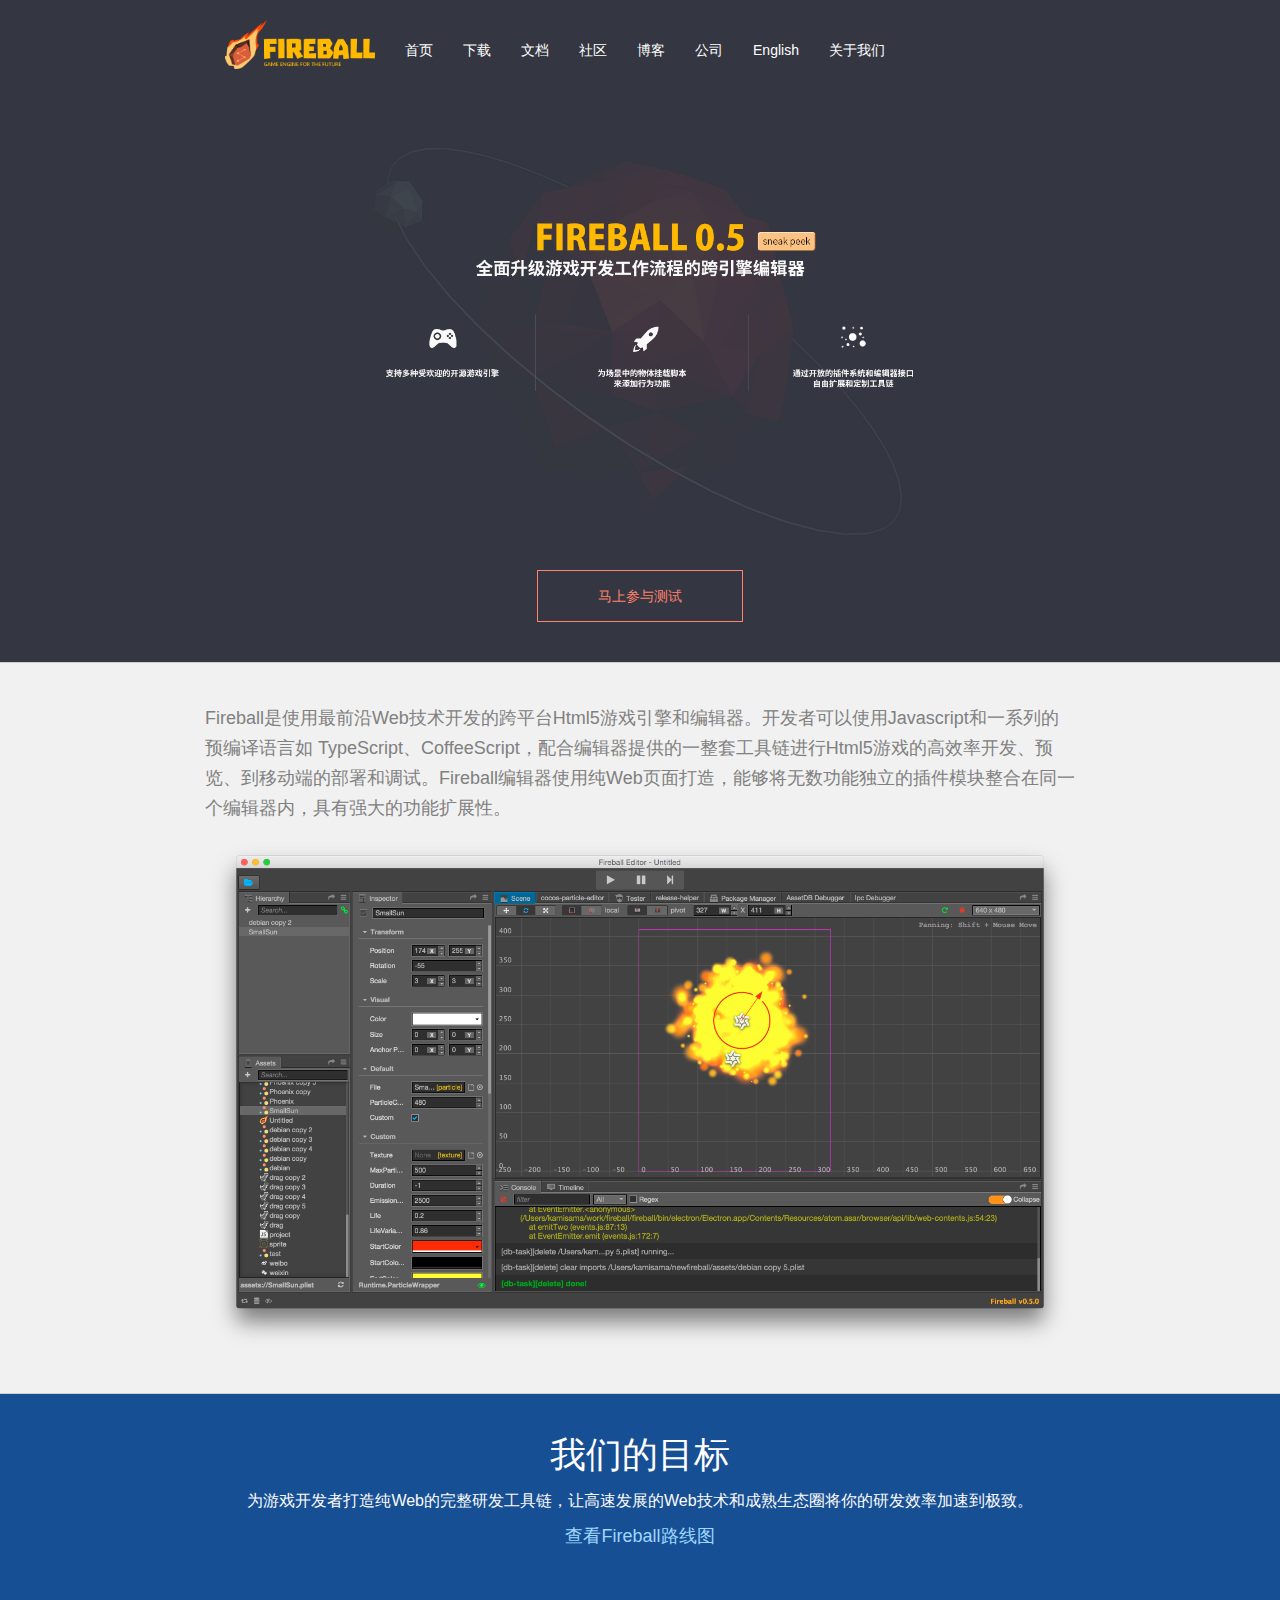
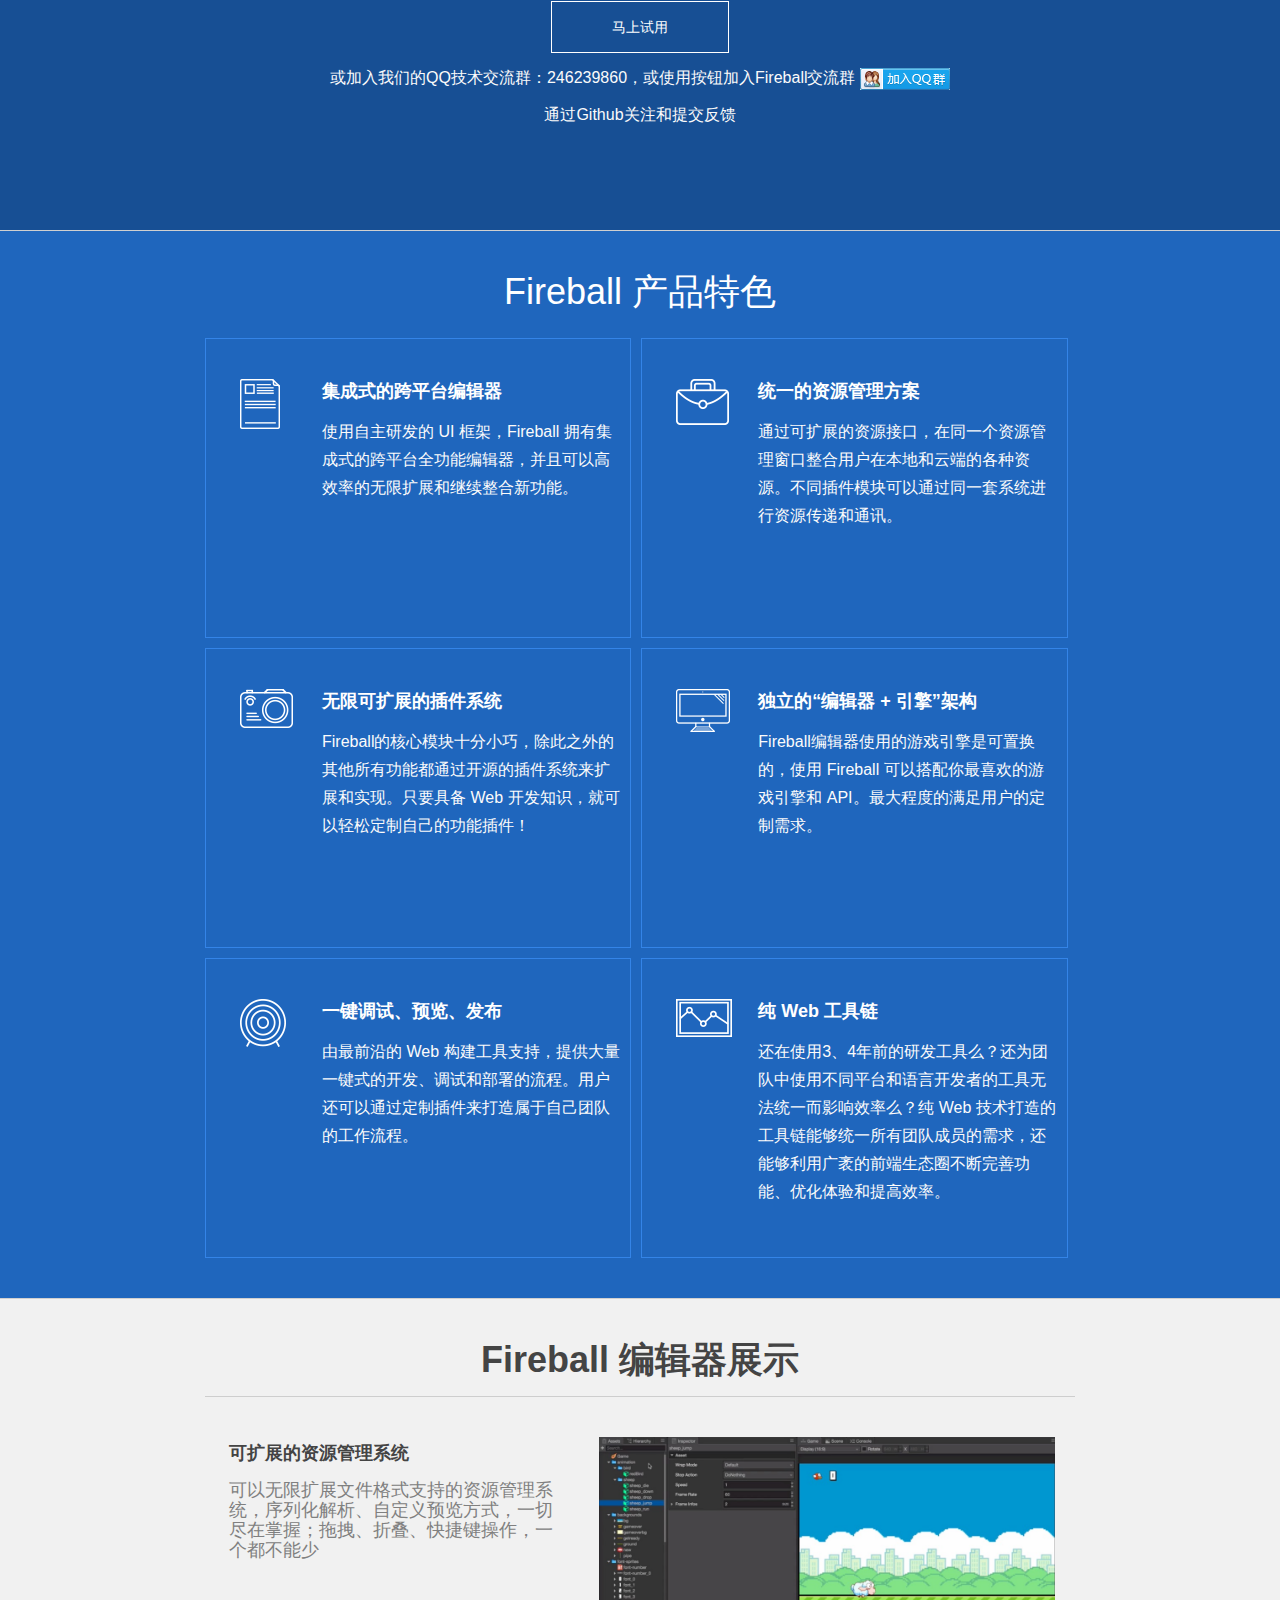
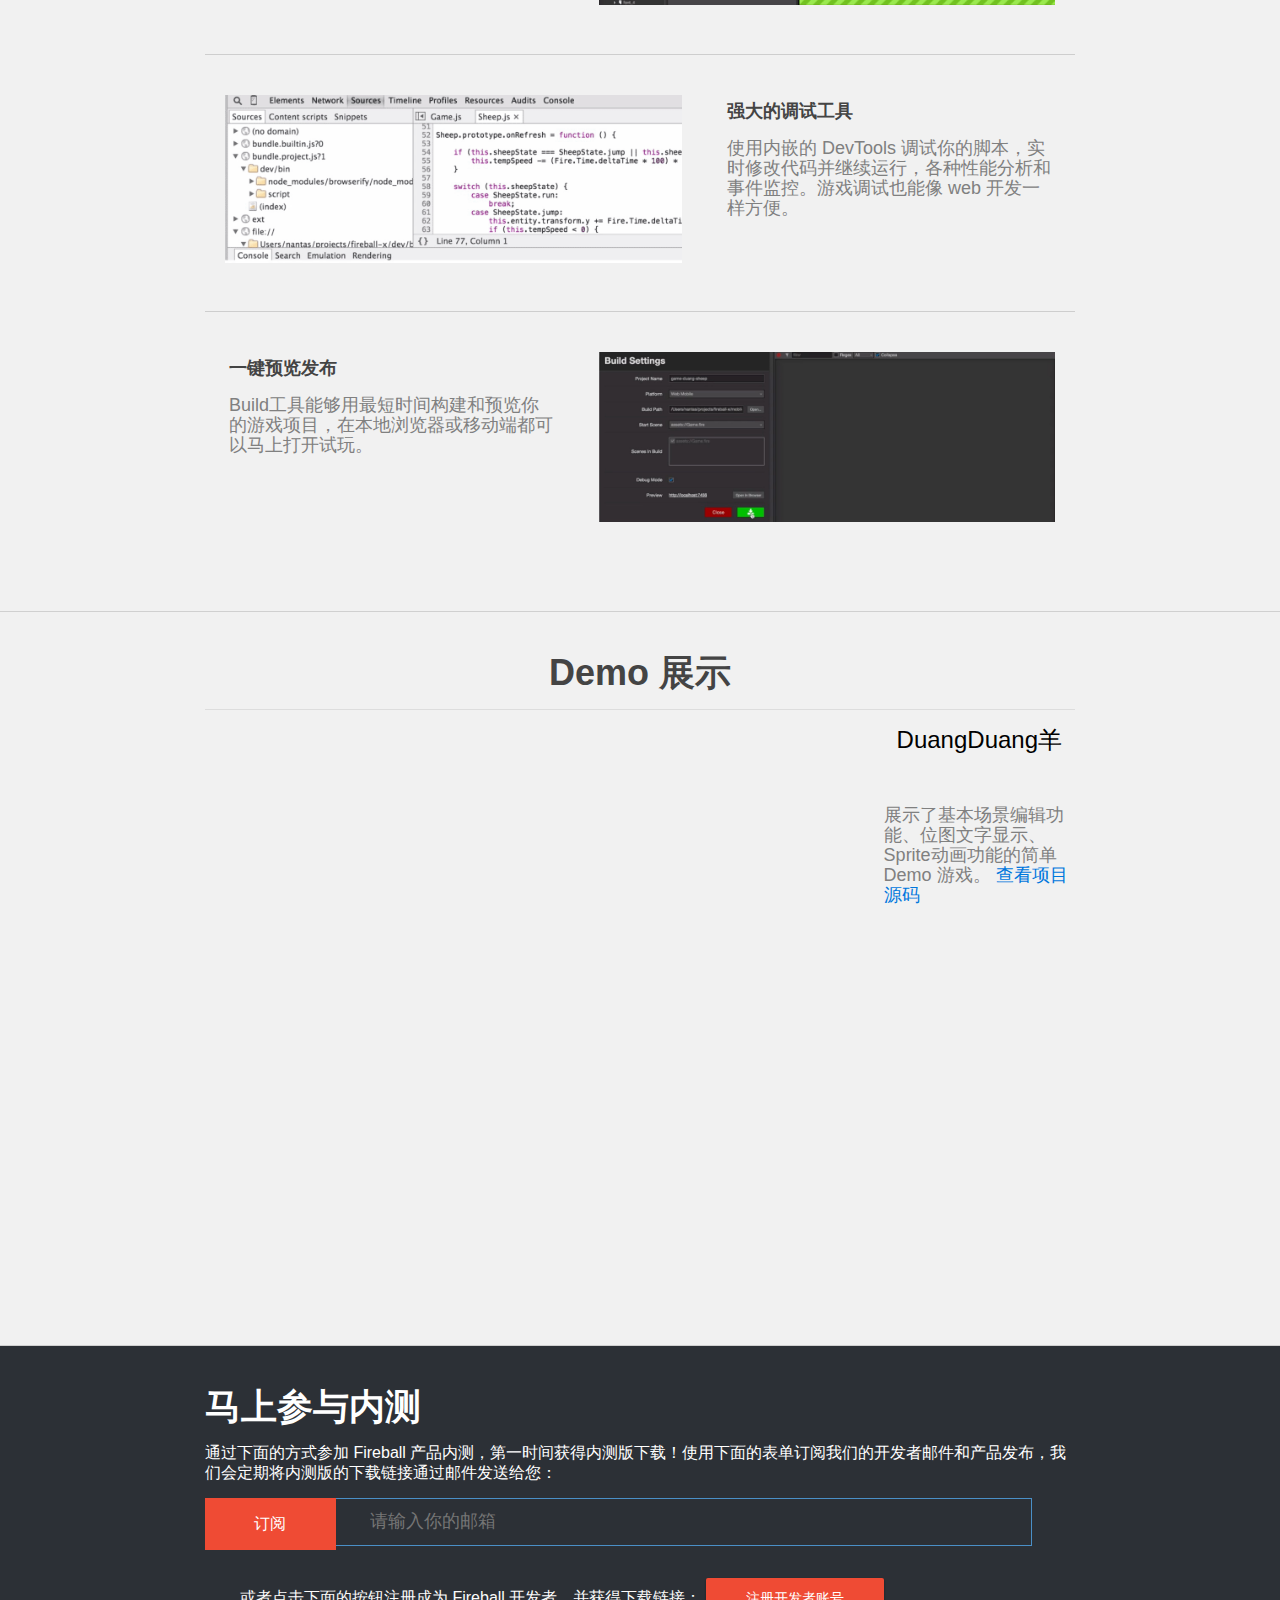
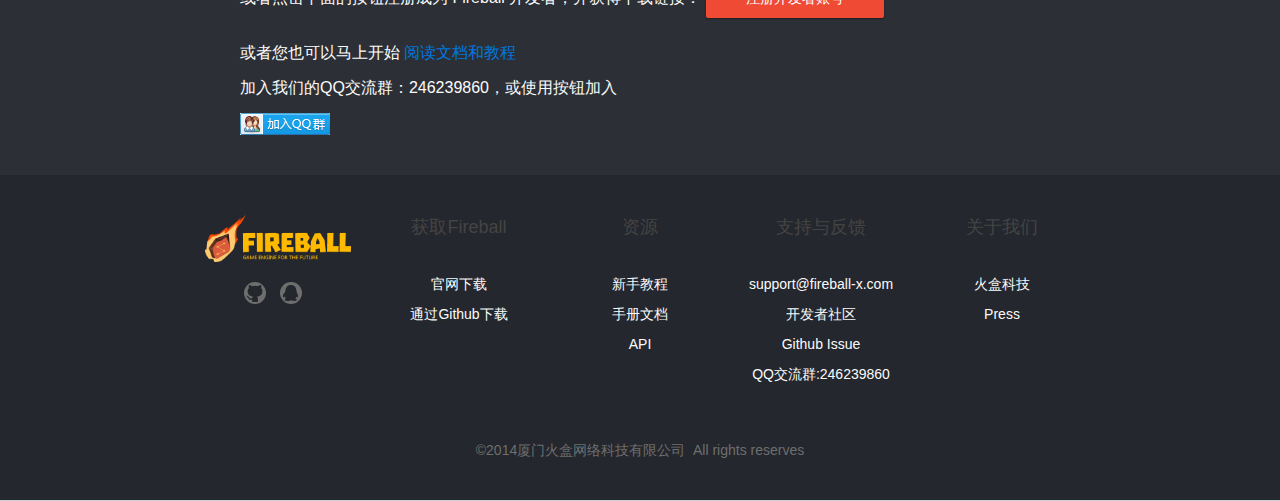
<file: index.html>
<!DOCTYPE html>
<html lang="en-gb" dir="ltr">

    <head>
        <meta charset="utf-8">
        <meta name="viewport" content="width=device-width, initial-scale=1">
        <title>Fireball</title>
        <link rel="shortcut icon" type="image/x-icon" href="images/fireball引擎（32-32）.png">
        <link rel="apple-touch-icon" href="images/fireball引擎（256-256）.png">
        <link rel="stylesheet" href="css/uikit.min.css">
        <link rel="stylesheet" href="css/fireball.css">
        <link rel="stylesheet" href="vendor/highlight/highlight.css">
        <script src="vendor/jquery.js"></script>
        <script src="js/uikit.min.js"></script>
        <script src="vendor/highlight/highlight.js"></script>
    </head>
    <body class="tm-background">
        <nav class="tm-navbar uk-navbar uk-navbar-attached fire-navbar">
            <div class="uk-container uk-container-center">
                <div class="fire-nav-container">
                    <a class="uk-navbar-brand uk-hidden-small" href="#">
                        <img class="uk-margin uk-margin-remove" src="images/Fireball logo.png" width="150" title="Fireball" alt="Fireball">
                    </a>

                    <ul class="uk-navbar-nav uk-hidden-small fire-nav-ul" id="navbar">
                        <li><a href="#">首页</a></li>
                        <li><a href="#">下载</a></li>
                        <li><a href="#">文档</a></li>
                        <li><a href="#">社区</a></li>
                        <li><a href="#">博客</a></li>
                        <li><a href="#">公司</a></li>
                        <li><a href="#">English</a></li>
                        <li><a href="#">关于我们</a></li>
                    </ul>
                </div>

                <a href="" class="uk-navbar-toggle uk-visible-small fire-navbar-toggle" data-uk-offcanvas="{target:'#tm-offcanvas'}"></a>

                <div class="uk-navbar-brand uk-navbar-center uk-visible-small fire-navbar-brand"><img src="images/Fireball logo.png" width="90" height="30" title="Fireball" alt="Fireball"></div>

            </div>
        </nav>

        <div class="fire-section fire-banner">
            <div class="fire-slider-border">
                <img src="images/sneakpeek_banner.gif" class="slider" data-uk-scrollspy="{cls:'slider-animate'}">
                <div class="uk-container uk-container-center" style="text-align:center;">
                    <a class="fire-download-button trynow" href="#">马上参与测试</a>
                </div>
            </div>
        </div>

        <div class="fire-section" id="preview">
            <div class="uk-container uk-container-center">
                <p class="fire-line-height-30 gray">
                    Fireball是使用最前沿Web技术开发的跨平台Html5游戏引擎和编辑器。开发者可以使用Javascript和一系列的预编译语言如 TypeScript、CoffeeScript，配合编辑器提供的一整套工具链进行Html5游戏的高效率开发、预览、到移动端的部署和调试。Fireball编辑器使用纯Web页面打造，能够将无数功能独立的插件模块整合在同一个编辑器内，具有强大的功能扩展性。
                </p>
                <img src="images/Fireball-UI.png" class="pre" data-uk-scrollspy="{cls:'scroll'}"/>
            </div>
        </div>

        <div class="fire-section our-target">
            <div class="uk-container uk-container-center">
                <h1 class="white">我们的目标</h1>
                <p>为游戏开发者打造纯Web的完整研发工具链，让高速发展的Web技术和成熟生态圈将你的研发效率加速到极致。</p>
                <a href="#">查看Fireball路线图</a>
                <p>
                    <a class="fire-download-button trynow" href="#">马上试用</a>
                </p>
                <p>
                    或加入我们的QQ技术交流群：246239860，或使用按钮加入Fireball交流群
                    <a target="_blank" href="http://shang.qq.com/wpa/qunwpa?idkey=9e6d5a8a9c23807afa0e9dcae2596574a8dd410e6aa105a7892d9cfb0559131c"><img border="0" src="images/group.png" async alt="Fireball交流群" title="Fireball交流群"></a>
                </p>
                <p>
                    通过Github关注和提交反馈
                </p>
                <p><iframe async src="https://ghbtns.com/github-btn.html?user=fireball-x&amp;repo=fireball&amp;type=star&amp;count=true&amp;size=large" frameborder="0" scrolling="0" width="160px" height="30px"></iframe></p>
            </div>
        </div>

        <div class="fire-section features">
            <h1 class="white">Fireball 产品特色</h1>
            <div class="uk-container uk-container-center feature-block">
                <div class="feature-box">
                    <img src="images/editor.png">
                    <div class="text">
                        <h3 class="white"><b>集成式的跨平台编辑器</b></h3>
                        <div>使用自主研发的 UI 框架，Fireball 拥有集成式的跨平台全功能编辑器，并且可以高效率的无限扩展和继续整合新功能。</div>
                    </div>
                </div>
                <span class="margin"></span>
                <div class="feature-box">
                    <img src="images/file.png">
                    <div class="text">
                        <h3 class="white"><b>统一的资源管理方案</b></h3>
                        <div>通过可扩展的资源接口，在同一个资源管理窗口整合用户在本地和云端的各种资源。不同插件模块可以通过同一套系统进行资源传递和通讯。</div>
                    </div>
                </div>
                <div class="feature-box">
                    <img src="images/system-icon.png">
                    <div class="text">
                        <h3 class="white"><b>无限可扩展的插件系统</b></h3>
                        <div>Fireball的核心模块十分小巧，除此之外的其他所有功能都通过开源的插件系统来扩展和实现。只要具备 Web 开发知识，就可以轻松定制自己的功能插件！</div>
                    </div>
                </div>
                <span class="margin"></span>
                <div class="feature-box">
                    <img src="images/mac-icon.png">
                    <div class="text">
                        <h3 class="white"><b>独立的“编辑器 + 引擎”架构</b></h3>
                        <div>Fireball编辑器使用的游戏引擎是可置换的，使用 Fireball 可以搭配你最喜欢的游戏引擎和 API。最大程度的满足用户的定制需求。</div>
                    </div>
                </div>
                <div class="feature-box">
                    <img src="images/target-icon.png">
                    <div class="text">
                        <h3 class="white"><b>一键调试、预览、发布</b></h3>
                        <div>由最前沿的 Web 构建工具支持，提供大量一键式的开发、调试和部署的流程。用户还可以通过定制插件来打造属于自己团队的工作流程。</div>
                    </div>
                </div>
                <span class="margin"></span>
                <div class="feature-box">
                    <img src="images/web.png">
                    <div class="text">
                        <h3 class="white"><b>纯 Web 工具链</b></h3>
                        <div>还在使用3、4年前的研发工具么？还为团队中使用不同平台和语言开发者的工具无法统一而影响效率么？纯 Web 技术打造的工具链能够统一所有团队成员的需求，还能够利用广袤的前端生态圈不断完善功能、优化体验和提高效率。</div>
                    </div>
                </div>
            </div>
        </div>

        <div class="fire-section text-center">
            <div class="uk-container uk-container-center">
                <h1><b>Fireball 编辑器展示</b></h1>
                <div class="preview">
                    <div class="p-text left">
                        <h3><b>可扩展的资源管理系统</b></h3>
                        <div class="gray">可以无限扩展文件格式支持的资源管理系统，序列化解析、自定义预览方式，一切尽在掌握；拖拽、折叠、快捷键操作，一个都不能少</div>
                    </div>
                    <div class="p-video right">
                        <video width="100%" class="blue-border" poster="images/fb-assetmanager.jpg" autoplay="" loop="true">
                        <source src="/video/fb-assetmanager.mp4" type="video/mp4" media="(min-device-pixel-ratio:1.5), (-webkit-min-device-pixel-ratio:1.5), (min--moz-device-pixel-ratio:1.5), (-o-min-device-pixel-ratio:1.5)">
                        <source src="/video/fb-assetmanager.mp4" type="video/mp4">
                        Your browser does not support the video tag.
                    </video>
                    </div>
                </div>

                <div class="preview">
                    <div class="p-text right">
                        <h3><b>强大的调试工具</b></h3>
                        <div class="gray">使用内嵌的 DevTools 调试你的脚本，实时修改代码并继续运行，各种性能分析和事件监控。游戏调试也能像 web 开发一样方便。</div>
                    </div>
                    <div class="p-video left">
                        <video width="100%" class="blue-border" poster="images/fb-devtools-debug.png" autoplay="" loop="true">
                        <source src="video/fb-devtool-debug.mp4" type="video/mp4" media="(min-device-pixel-ratio:1.5), (-webkit-min-device-pixel-ratio:1.5), (min--moz-device-pixel-ratio:1.5), (-o-min-device-pixel-ratio:1.5)">
                        <source src="video/fb-devtool-debug.mp4" type="video/mp4">
                        Your browser does not support the video tag.
                    </video>
                    </div>
                </div>

                <div class="preview">
                    <div class="p-text left">
                        <h3><b>一键预览发布</b></h3>
                        <div class="gray">Build工具能够用最短时间构建和预览你的游戏项目，在本地浏览器或移动端都可以马上打开试玩。</div>
                    </div>
                    <div class="p-video right">
                        <video width="100%" class="blue-border" poster="images/fb-preview-build.jpg" autoplay="" loop="true">
                        <source src="video/fb-preview-build.mp4" type="video/mp4" media="(min-device-pixel-ratio:1.5), (-webkit-min-device-pixel-ratio:1.5), (min--moz-device-pixel-ratio:1.5), (-o-min-device-pixel-ratio:1.5)">
                        <source src="video/fb-preview-build.mp4" type="video/mp4">
                        Your browser does not support the video tag.
                    </video>
                    </div>
                </div>
            </div>
        </div>

        <div class="fire-section">
            <div class="uk-container uk-container-center">
                <h1 class="text-center"><b>Demo 展示</b></h1>
                <hr/>
                <div class="game left">
                    <iframe width="100%" height="576" scrolling="no" src="http://dev.fireball-sheep.avosapps.com"></iframe>
                </div>
                <div class="discrip right">
                    <h2 class="black text-center">DuangDuang羊</h2>
                    <br/>
                    <p class="gray">
                        展示了基本场景编辑功能、位图文字显示、Sprite动画功能的简单 Demo 游戏。
                        <a href="https://github.com/fireball-x/game-duang-sheep" target="_blank">查看项目源码</a>
                    </p>
                </div>
            </div>
        </div>

        <div class="fire-section subscibe-border">
            <div class="uk-container uk-container-center">
                <h1 class="white">
                <b>马上参与内测</b>
                </h1>
                <p class="white">通过下面的方式参加 Fireball 产品内测，第一时间获得内测版下载！使用下面的表单订阅我们的开发者邮件和产品发布，我们会定期将内测版的下载链接通过邮件发送给您：</p>
                <div style="height: 80px;">
                    <form>
                        <input class="subscibe left" value="订阅" type="submit"></input>
                        <input class="email-input left" type="email" placeholder="请输入你的邮箱"></input>
                    </form>
                </div>

                <div class="uk-container uk-container-center">
                    <div class="regbox">
                        <div class="inline">或者点击下面的按钮注册成为 Fireball 开发者，并获得下载链接：</div>
                        <a class="fire-button inline trynow" href="#">注册开发者账号</a>
                    </div>
                    <p class="block">或者您也可以马上开始 <a class="link tutorial" href="http://docs.fireball-x.com/zh">阅读文档和教程</a> </p>
                    <p>加入我们的QQ交流群：246239860，或使用按钮加入</p>
                    <a target="_blank" href="http://shang.qq.com/wpa/qunwpa?idkey=9e6d5a8a9c23807afa0e9dcae2596574a8dd410e6aa105a7892d9cfb0559131c"><img border="0" src="images/group.png" async alt="Fireball交流群" title="Fireball交流群"></a>
                </div>
            </div>
        </div>

        <div class="fire-section footer">
            <div class="uk-container uk-container-center text-center">
                <div class="uk-grid">
                    <div class="uk-width-medium-1-5">
                        <img class="site-logo" src="images/Fireball logo.png" width="167" alt="Fireball Logo">
                        <a class="social-button" href="https://github.com/fireball-x/fireball"><img src="images/git.png" alt="github"></a>
                        <a class="social-button" href="http://shang.qq.com/wpa/qunwpa?idkey=9e6d5a8a9c23807afa0e9dcae2596574a8dd410e6aa105a7892d9cfb0559131c"><img src="images/QQ.png" alt="QQ"></a>
                    </div>
                    <div class="uk-width-medium-1-5">
                        <h3 class="uk-panel-title">获取Fireball</h3>
                        <ul class="uk-list uk-list-space">
                            <li>官网下载</li>
                            <li>通过Github下载</li>
                        </ul>
                    </div>
                    <div class="uk-width-medium-1-5">
                        <h3 class="uk-panel-title">资源</h3>
                        <ul class="uk-list uk-list-space">
                            <li>新手教程</li>
                            <li>手册文档</li>
                            <li>API</li>
                        </ul>
                    </div>
                    <div class="uk-width-medium-1-5">
                        <h3 class="uk-panel-title">支持与反馈</h3>
                        <ul class="uk-list uk-list-space">
                            <li>support@fireball-x.com</li>
                            <li>开发者社区</li>
                            <li>Github Issue</li>
                            <li>QQ交流群:246239860</li>
                        </ul>
                    </div>
                    <div class="uk-width-medium-1-5">
                        <h3 class="uk-panel-title">关于我们</h3>
                        <ul class="uk-list uk-list-space">
                            <li>火盒科技</li>
                            <li>Press</li>
                        </ul>
                    </div>
                    <p class="copyright-introduction">
                        ©2014厦门火盒网络科技有限公司&nbsp;&nbsp;All&nbsp;rights reserves
                    </p>
                </div>
            </div>
        </div>

        <div id="tm-offcanvas" class="uk-offcanvas">

            <div class="uk-offcanvas-bar">

                <ul class="uk-nav uk-nav-offcanvas uk-nav-parent-icon" data-uk-nav="{ multiple: true }">
                    <li class="uk-nav-header">Fireball-x Game Engine</li>
                    <li><a href="#">首页</a></li>
                    <li><a href="#">下载</a></li>
                    <li><a href="#">文档</a></li>
                    <li><a href="#">社区</a></li>
                    <li><a href="#">博客</a></li>
                    <li><a href="#">公司</a></li>
                    <li><a href="#">English</a></li>
                    <li><a href="#">关于我们</a></li>
                    <li class="uk-nav-header">登录/注册</li>
                    <li><a href="#">登录</a></li>
                    <li><a href="#">注册</a></li>
                </ul>

            </div>
    </body>
</html>
</file>
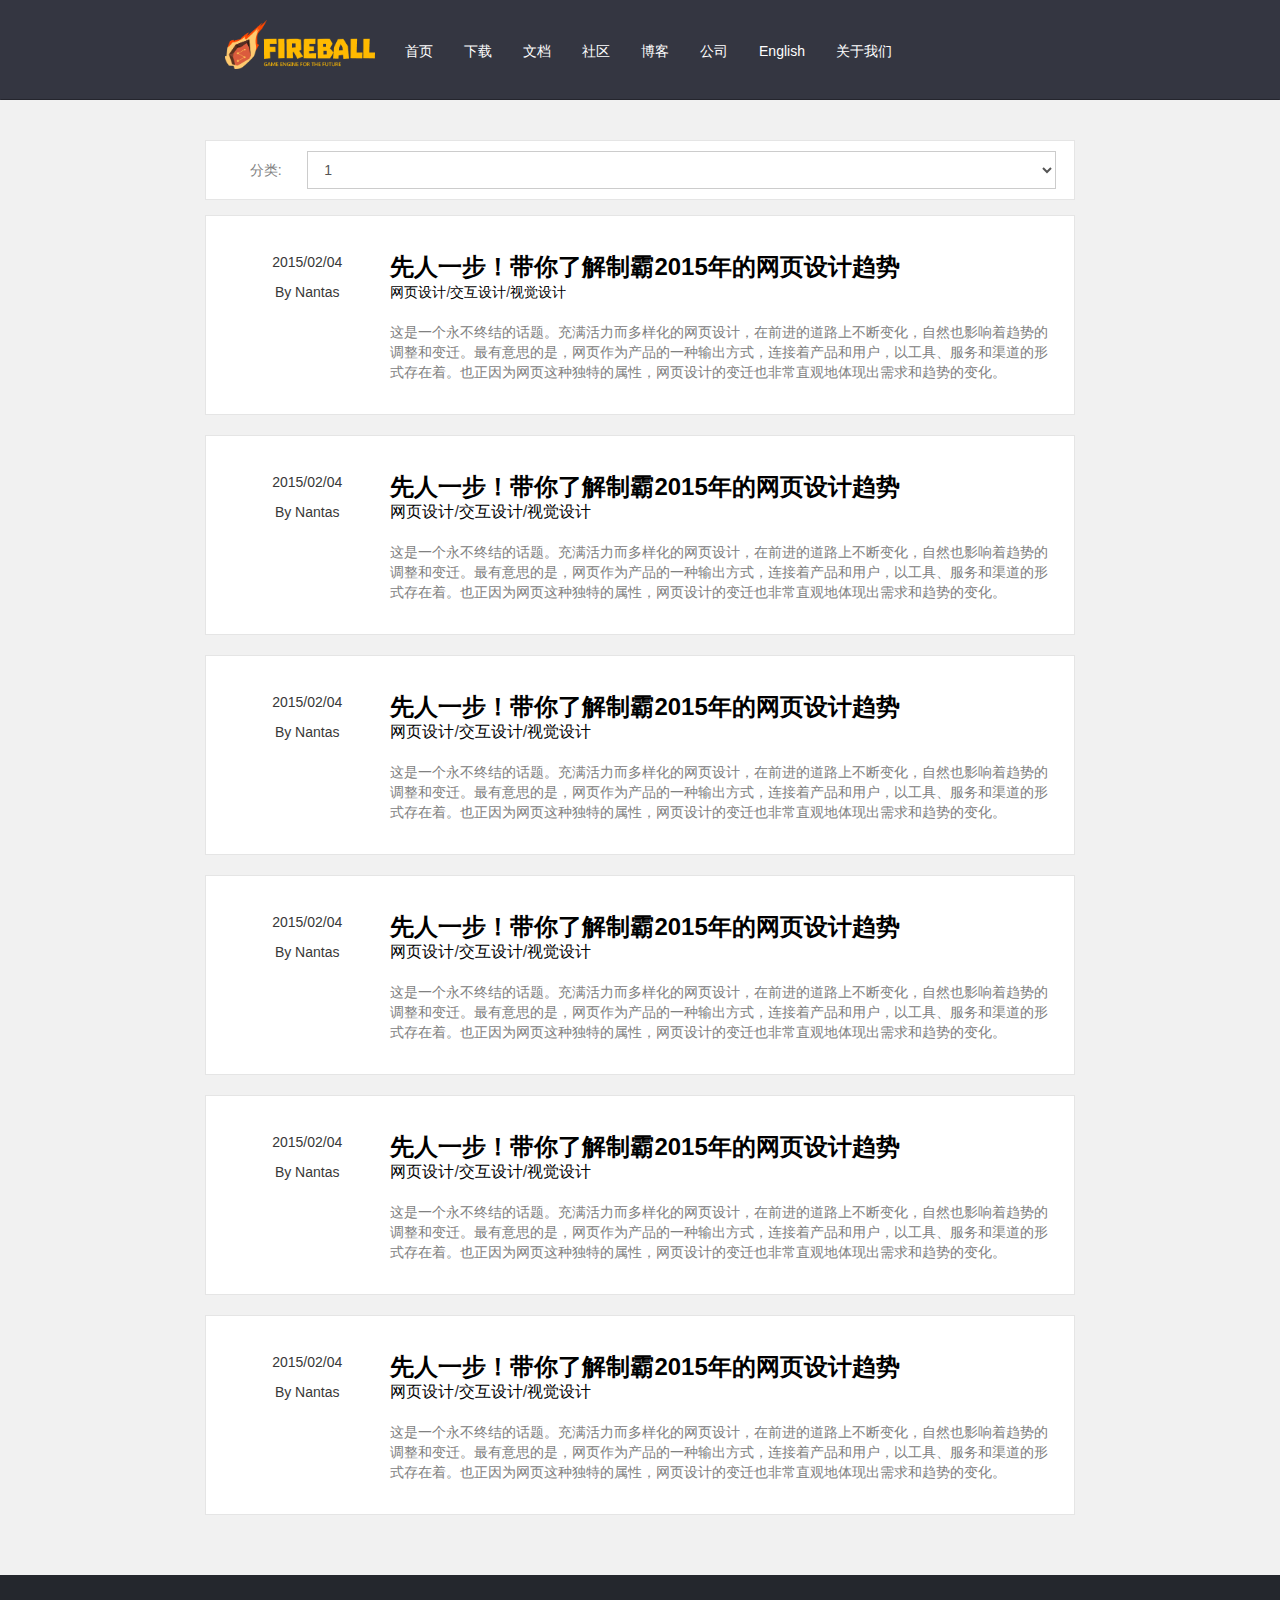
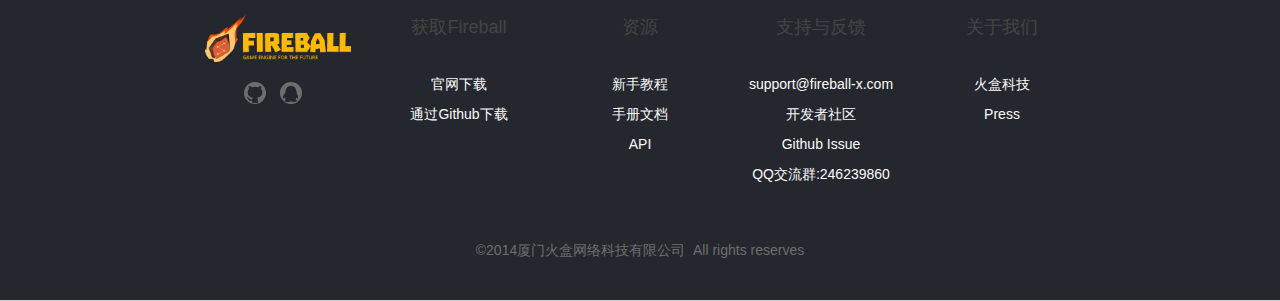
<file: blog.html>
<!DOCTYPE html>
<html lang="en-gb" dir="ltr">

    <head>
        <meta charset="utf-8">
        <meta name="viewport" content="width=device-width, initial-scale=1">
        <title>Blog</title>
        <link rel="shortcut icon" type="image/x-icon" href="images/fireball引擎（32-32）.png">
        <link rel="apple-touch-icon" href="images/fireball引擎（256-256）.png">
        <link rel="stylesheet" href="css/uikit.min.css">
        <link rel="stylesheet" href="css/uikit.gradient.css">
        <link rel="stylesheet" href="css/fireball.css">
        <link rel="stylesheet" href="vendor/highlight/highlight.css">
        <script src="vendor/jquery.js"></script>
        <script src="js/uikit.min.js"></script>
        <script src="js/components/form-select.js"></script>
        <script src="vendor/highlight/highlight.js"></script>
    </head>
    <body class="tm-background">
        <nav class="tm-navbar uk-navbar uk-navbar-attached fire-navbar">
            <div class="uk-container uk-container-center">
                <div class="fire-nav-container">
                    <a class="uk-navbar-brand uk-hidden-small" href="#">
                        <img class="uk-margin uk-margin-remove" src="images/Fireball logo.png" width="150" title="Fireball" alt="Fireball">
                    </a>

                    <ul class="uk-navbar-nav uk-hidden-small fire-nav-ul" id="navbar">
                        <li><a href="#">首页</a></li>
                        <li><a href="#">下载</a></li>
                        <li><a href="#">文档</a></li>
                        <li><a href="#">社区</a></li>
                        <li><a href="#">博客</a></li>
                        <li><a href="#">公司</a></li>
                        <li><a href="#">English</a></li>
                        <li><a href="#">关于我们</a></li>
                    </ul>
                </div>

                <a href="" class="uk-navbar-toggle uk-visible-small fire-navbar-toggle" data-uk-offcanvas="{target:'#tm-offcanvas'}"></a>

                <div class="uk-navbar-brand uk-navbar-center uk-visible-small fire-navbar-brand"><img src="images/Fireball logo.png" width="90" height="30" title="Fireball" alt="Fireball"></div>

            </div>
        </nav>

        <div class="fire-section top-40">
            <div class="uk-container uk-container-center">
                <div class="doc-box category-head">
                    <div class="category-select-form">
                        <span class="uk-width-medium-1-10 left text-center select-title">分类:</span>
                        <select class="fire-select uk-width-medium-9-10">
                            <option>1</option>
                            <option>2</option>
                            <option>3</option>
                            <option>4</option>
                            <option>5</option>
                        </select>
                    </div>
                </div>

                <div class="category doc-box">
                    <div class="uk-width-medium-2-10 left">
                        <div>
                            <div class="date">2015/02/04 </div>
                            <div class="date">By Nantas </div>
                        </div>
                    </div>
                    <div class="uk-width-medium-8-10 left">
                        <h2><a href="#"><b>先人一步！带你了解制霸2015年的网页设计趋势</b></a></h2>
                        <span class="font-14"><a href="#">网页设计</a>/<a href="#">交互设计</a>/<a href="#">视觉设计</a></span>
                        <div class="category-detail">
                            这是一个永不终结的话题。充满活力而多样化的网页设计，在前进的道路上不断变化，自然也影响着趋势的调整和变迁。最有意思的是，网页作为产品的一种输出方式，连接着产品和用户，以工具、服务和渠道的形式存在着。也正因为网页这种独特的属性，网页设计的变迁也非常直观地体现出需求和趋势的变化。
                        </div>
                    </div>
                </div>

                <div class="category doc-box">
                    <div class="uk-width-medium-2-10 left">
                        <div>
                            <div class="date">2015/02/04 </div>
                            <div class="date">By Nantas </div>
                        </div>
                    </div>
                    <div class="uk-width-medium-8-10 left">
                        <h2><a href="#"><b>先人一步！带你了解制霸2015年的网页设计趋势</b></a></h2>
                        <span class="catalog"><a href="#">网页设计</a>/<a href="#">交互设计</a>/<a href="#">视觉设计</a></span>
                        <div class="category-detail">
                            这是一个永不终结的话题。充满活力而多样化的网页设计，在前进的道路上不断变化，自然也影响着趋势的调整和变迁。最有意思的是，网页作为产品的一种输出方式，连接着产品和用户，以工具、服务和渠道的形式存在着。也正因为网页这种独特的属性，网页设计的变迁也非常直观地体现出需求和趋势的变化。
                        </div>
                    </div>
                </div>

                <div class="category doc-box">
                    <div class="uk-width-medium-2-10 left">
                        <div>
                            <div class="date">2015/02/04 </div>
                            <div class="date">By Nantas </div>
                        </div>
                    </div>
                    <div class="uk-width-medium-8-10 left">
                        <h2><a href="#"><b>先人一步！带你了解制霸2015年的网页设计趋势</b></a></h2>
                        <span class="catalog"><a href="#">网页设计</a>/<a href="#">交互设计</a>/<a href="#">视觉设计</a></span>
                        <div class="category-detail">
                            这是一个永不终结的话题。充满活力而多样化的网页设计，在前进的道路上不断变化，自然也影响着趋势的调整和变迁。最有意思的是，网页作为产品的一种输出方式，连接着产品和用户，以工具、服务和渠道的形式存在着。也正因为网页这种独特的属性，网页设计的变迁也非常直观地体现出需求和趋势的变化。
                        </div>
                    </div>
                </div>

                <div class="category doc-box">
                    <div class="uk-width-medium-2-10 left">
                        <div>
                            <div class="date">2015/02/04 </div>
                            <div class="date">By Nantas </div>
                        </div>
                    </div>
                    <div class="uk-width-medium-8-10 left">
                        <h2><a href="#"><b>先人一步！带你了解制霸2015年的网页设计趋势</b></a></h2>
                        <span class="catalog"><a href="#">网页设计</a>/<a href="#">交互设计</a>/<a href="#">视觉设计</a></span>
                        <div class="category-detail">
                            这是一个永不终结的话题。充满活力而多样化的网页设计，在前进的道路上不断变化，自然也影响着趋势的调整和变迁。最有意思的是，网页作为产品的一种输出方式，连接着产品和用户，以工具、服务和渠道的形式存在着。也正因为网页这种独特的属性，网页设计的变迁也非常直观地体现出需求和趋势的变化。
                        </div>
                    </div>
                </div>

                <div class="category doc-box">
                    <div class="uk-width-medium-2-10 left">
                        <div>
                            <div class="date">2015/02/04 </div>
                            <div class="date">By Nantas </div>
                        </div>
                    </div>
                    <div class="uk-width-medium-8-10 left">
                        <h2><a href="#"><b>先人一步！带你了解制霸2015年的网页设计趋势</b></a></h2>
                        <span class="catalog"><a href="#">网页设计</a>/<a href="#">交互设计</a>/<a href="#">视觉设计</a></span>
                        <div class="category-detail">
                            这是一个永不终结的话题。充满活力而多样化的网页设计，在前进的道路上不断变化，自然也影响着趋势的调整和变迁。最有意思的是，网页作为产品的一种输出方式，连接着产品和用户，以工具、服务和渠道的形式存在着。也正因为网页这种独特的属性，网页设计的变迁也非常直观地体现出需求和趋势的变化。
                        </div>
                    </div>
                </div>

                <div class="category doc-box">
                    <div class="uk-width-medium-2-10 left">
                        <div>
                            <div class="date">2015/02/04 </div>
                            <div class="date">By Nantas </div>
                        </div>
                    </div>
                    <div class="uk-width-medium-8-10 left">
                        <h2><a href="#"><b>先人一步！带你了解制霸2015年的网页设计趋势</b></a></h2>
                        <span class="catalog"><a href="#">网页设计</a>/<a href="#">交互设计</a>/<a href="#">视觉设计</a></span>
                        <div class="category-detail">
                            这是一个永不终结的话题。充满活力而多样化的网页设计，在前进的道路上不断变化，自然也影响着趋势的调整和变迁。最有意思的是，网页作为产品的一种输出方式，连接着产品和用户，以工具、服务和渠道的形式存在着。也正因为网页这种独特的属性，网页设计的变迁也非常直观地体现出需求和趋势的变化。
                        </div>
                    </div>
                </div>
            </div>
        </div>

        <div class="fire-section footer">
            <div class="uk-container uk-container-center text-center">
                <div class="uk-grid">
                    <div class="uk-width-medium-1-5">
                        <img class="site-logo" src="images/Fireball logo.png" width="167" alt="Fireball Logo">
                        <a class="social-button" href="https://github.com/fireball-x/fireball"><img src="images/git.png" alt="github"></a>
                        <a class="social-button" href="http://shang.qq.com/wpa/qunwpa?idkey=9e6d5a8a9c23807afa0e9dcae2596574a8dd410e6aa105a7892d9cfb0559131c"><img src="images/QQ.png" alt="QQ"></a>
                    </div>
                    <div class="uk-width-medium-1-5">
                        <h3 class="uk-panel-title">获取Fireball</h3>
                        <ul class="uk-list uk-list-space">
                            <li>官网下载</li>
                            <li>通过Github下载</li>
                        </ul>
                    </div>
                    <div class="uk-width-medium-1-5">
                        <h3 class="uk-panel-title">资源</h3>
                        <ul class="uk-list uk-list-space">
                            <li>新手教程</li>
                            <li>手册文档</li>
                            <li>API</li>
                        </ul>
                    </div>
                    <div class="uk-width-medium-1-5">
                        <h3 class="uk-panel-title">支持与反馈</h3>
                        <ul class="uk-list uk-list-space">
                            <li>support@fireball-x.com</li>
                            <li>开发者社区</li>
                            <li>Github Issue</li>
                            <li>QQ交流群:246239860</li>
                        </ul>
                    </div>
                    <div class="uk-width-medium-1-5">
                        <h3 class="uk-panel-title">关于我们</h3>
                        <ul class="uk-list uk-list-space">
                            <li>火盒科技</li>
                            <li>Press</li>
                        </ul>
                    </div>
                    <p class="copyright-introduction">
                        ©2014厦门火盒网络科技有限公司&nbsp;&nbsp;All&nbsp;rights reserves
                    </p>
                </div>
            </div>
        </div>

        <div id="tm-offcanvas" class="uk-offcanvas">

            <div class="uk-offcanvas-bar">

                <ul class="uk-nav uk-nav-offcanvas uk-nav-parent-icon" data-uk-nav="{ multiple: true }">
                    <li class="uk-nav-header">Fireball-x Game Engine</li>
                    <li><a href="#">首页</a></li>
                    <li><a href="#">下载</a></li>
                    <li><a href="#">文档</a></li>
                    <li><a href="#">社区</a></li>
                    <li><a href="#">博客</a></li>
                    <li><a href="#">公司</a></li>
                    <li><a href="#">English</a></li>
                    <li><a href="#">关于我们</a></li>
                    <li class="uk-nav-header">登录/注册</li>
                    <li><a href="#">登录</a></li>
                    <li><a href="#">注册</a></li>
                </ul>

            </div>
    </body>
</html>
</file>
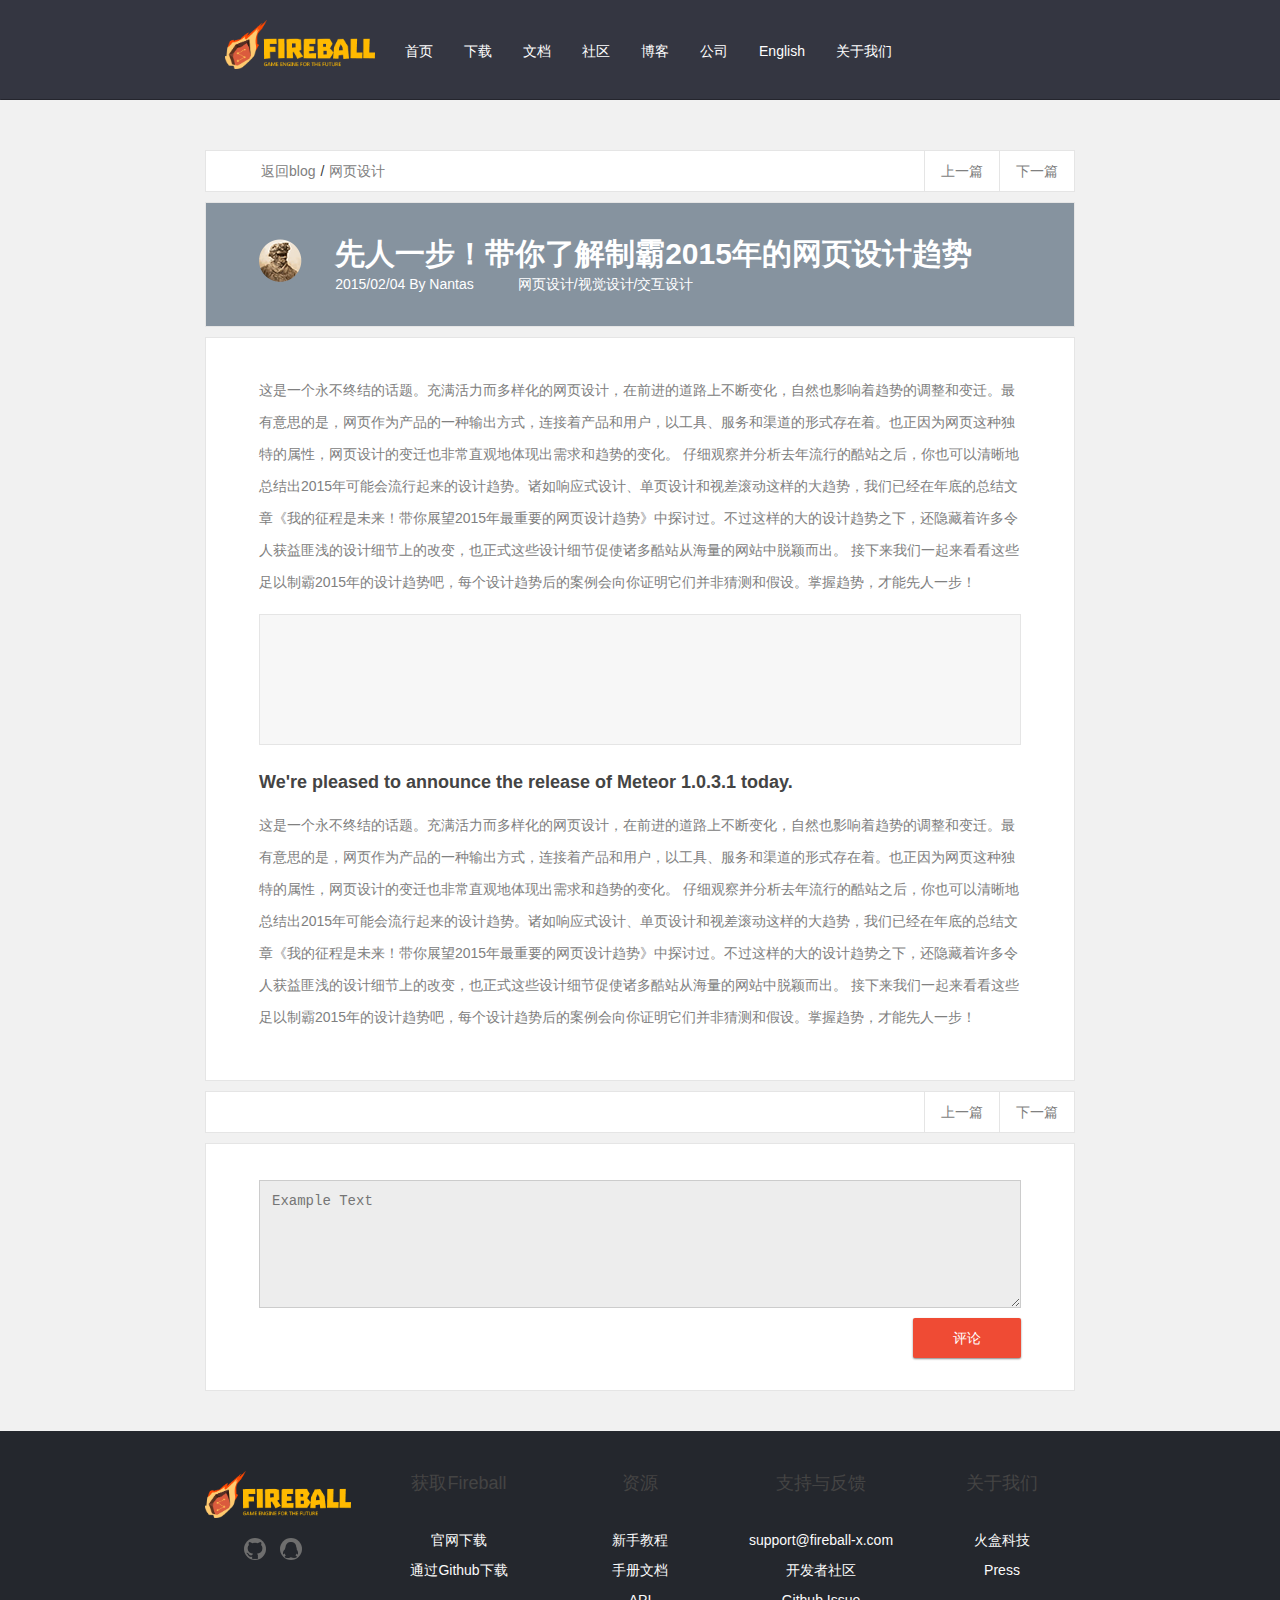
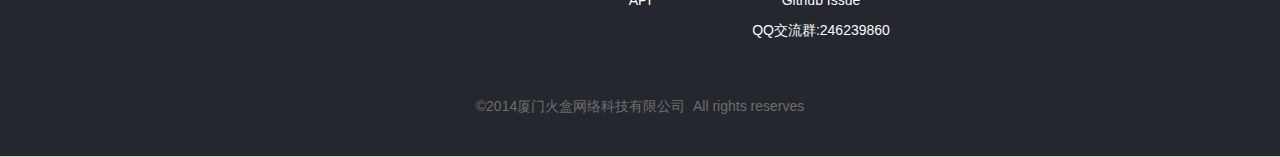
<file: blog2.html>
<!DOCTYPE html>
<html lang="en-gb" dir="ltr">

    <head>
        <meta charset="utf-8">
        <meta name="viewport" content="width=device-width, initial-scale=1">
        <title>Document</title>
        <link rel="shortcut icon" type="image/x-icon" href="images/fireball引擎（32-32）.png">
        <link rel="apple-touch-icon" href="images/fireball引擎（256-256）.png">
        <link rel="stylesheet" href="css/uikit.min.css">
        <link rel="stylesheet" href="css/uikit.gradient.css">
        <link rel="stylesheet" href="css/fireball.css">
        <link rel="stylesheet" href="vendor/highlight/highlight.css">
        <script src="vendor/jquery.js"></script>
        <script src="js/uikit.min.js"></script>
        <script src="js/components/form-select.js"></script>
        <script src="vendor/highlight/highlight.js"></script>
    </head>
    <body class="tm-background">
        <nav class="tm-navbar uk-navbar uk-navbar-attached fire-navbar">
            <div class="uk-container uk-container-center">
                <div class="fire-nav-container">
                    <a class="uk-navbar-brand uk-hidden-small" href="#">
                        <img class="uk-margin uk-margin-remove" src="images/Fireball logo.png" width="150" title="Fireball" alt="Fireball">
                    </a>

                    <ul class="uk-navbar-nav uk-hidden-small fire-nav-ul" id="navbar">
                        <li><a href="#">首页</a></li>
                        <li><a href="#">下载</a></li>
                        <li><a href="#">文档</a></li>
                        <li><a href="#">社区</a></li>
                        <li><a href="#">博客</a></li>
                        <li><a href="#">公司</a></li>
                        <li><a href="#">English</a></li>
                        <li><a href="#">关于我们</a></li>
                    </ul>
                </div>

                <a href="" class="uk-navbar-toggle uk-visible-small fire-navbar-toggle" data-uk-offcanvas="{target:'#tm-offcanvas'}"></a>

                <div class="uk-navbar-brand uk-navbar-center uk-visible-small fire-navbar-brand"><img src="images/Fireball logo.png" width="90" height="30" title="Fireball" alt="Fireball"></div>

            </div>
        </nav>

        <div class="fire-section top-40">
            <div class="uk-container uk-container-center">
                <div class="doc-box blog-head">
                    <div class="blog-nav">
                        <a href="blog.html" class="catalog">返回blog</a>/<a class="catalog" href="#">网页设计</a>
                        <div class="paging">
                            <a class="page-button">上一篇</a>
                            <a class="page-button">下一篇</a>
                        </div>
                    </div>
                </div>

                <div class="doc-box blog-title">
                    <div class="uk-container uk-container-center">
                        <div class="uk-width-medium-1-10 left">
                            <img src="images/open-blog.png">
                        </div>
                        <div class="uk-width-medium-9-10 left">
                            <h2 class="white"><b>先人一步！带你了解制霸2015年的网页设计趋势</b></h2>
                            <div class="info font-14 white">
                                <span class="date-user">2015/02/04   By Nantas</span>
                            <a href="blog.html" class="catalog">网页设计</a>/<a class="catalog" href="#">视觉设计</a>/<a class="catalog" href="#">交互设计</a></div>
                        </div>
                    </div>
                </div>

                <div class="doc-box blog-detail">
                    <div class="uk-container uk-container-center">
                        <p>这是一个永不终结的话题。充满活力而多样化的网页设计，在前进的道路上不断变化，自然也影响着趋势的调整和变迁。最有意思的是，网页作为产品的一种输出方式，连接着产品和用户，以工具、服务和渠道的形式存在着。也正因为网页这种独特的属性，网页设计的变迁也非常直观地体现出需求和趋势的变化。
仔细观察并分析去年流行的酷站之后，你也可以清晰地总结出2015年可能会流行起来的设计趋势。诸如响应式设计、单页设计和视差滚动这样的大趋势，我们已经在年底的总结文章《我的征程是未来！带你展望2015年最重要的网页设计趋势》中探讨过。不过这样的大的设计趋势之下，还隐藏着许多令人获益匪浅的设计细节上的改变，也正式这些设计细节促使诸多酷站从海量的网站中脱颖而出。
接下来我们一起来看看这些足以制霸2015年的设计趋势吧，每个设计趋势后的案例会向你证明它们并非猜测和假设。掌握趋势，才能先人一步！</p>
                        <div class="blog-pic"></div>
                        <p><h3><b>We're pleased to announce the release of Meteor 1.0.3.1 today.</b></h3>
                        <p>
                            这是一个永不终结的话题。充满活力而多样化的网页设计，在前进的道路上不断变化，自然也影响着趋势的调整和变迁。最有意思的是，网页作为产品的一种输出方式，连接着产品和用户，以工具、服务和渠道的形式存在着。也正因为网页这种独特的属性，网页设计的变迁也非常直观地体现出需求和趋势的变化。
                            仔细观察并分析去年流行的酷站之后，你也可以清晰地总结出2015年可能会流行起来的设计趋势。诸如响应式设计、单页设计和视差滚动这样的大趋势，我们已经在年底的总结文章《我的征程是未来！带你展望2015年最重要的网页设计趋势》中探讨过。不过这样的大的设计趋势之下，还隐藏着许多令人获益匪浅的设计细节上的改变，也正式这些设计细节促使诸多酷站从海量的网站中脱颖而出。
                            接下来我们一起来看看这些足以制霸2015年的设计趋势吧，每个设计趋势后的案例会向你证明它们并非猜测和假设。掌握趋势，才能先人一步！
                        </p>
                    </div>
                </div>

                <div class="doc-box blog-head">
                    <div class="blog-nav">
                        <div class="paging">
                            <a class="page-button">上一篇</a>
                            <a class="page-button">下一篇</a>
                        </div>
                    </div>
                </div>

                <div class="doc-box blog-comment">
                    <div class="uk-container uk-container-center">
                        <textarea placeholder="Example Text" class="blog-textarea"></textarea>
                        <a class="fire-button comment-button right" type="submit" value="评论" data-wait="Please wait...">评论</a>
                    </div>
                </div>
            </div>
        </div>

        <div class="fire-section footer">
            <div class="uk-container uk-container-center text-center">
                <div class="uk-grid">
                    <div class="uk-width-medium-1-5">
                        <img class="site-logo" src="images/Fireball logo.png" width="167" alt="Fireball Logo">
                        <a class="social-button" href="https://github.com/fireball-x/fireball"><img src="images/git.png" alt="github"></a>
                        <a class="social-button" href="http://shang.qq.com/wpa/qunwpa?idkey=9e6d5a8a9c23807afa0e9dcae2596574a8dd410e6aa105a7892d9cfb0559131c"><img src="images/QQ.png" alt="QQ"></a>
                    </div>
                    <div class="uk-width-medium-1-5">
                        <h3 class="uk-panel-title">获取Fireball</h3>
                        <ul class="uk-list uk-list-space">
                            <li>官网下载</li>
                            <li>通过Github下载</li>
                        </ul>
                    </div>
                    <div class="uk-width-medium-1-5">
                        <h3 class="uk-panel-title">资源</h3>
                        <ul class="uk-list uk-list-space">
                            <li>新手教程</li>
                            <li>手册文档</li>
                            <li>API</li>
                        </ul>
                    </div>
                    <div class="uk-width-medium-1-5">
                        <h3 class="uk-panel-title">支持与反馈</h3>
                        <ul class="uk-list uk-list-space">
                            <li>support@fireball-x.com</li>
                            <li>开发者社区</li>
                            <li>Github Issue</li>
                            <li>QQ交流群:246239860</li>
                        </ul>
                    </div>
                    <div class="uk-width-medium-1-5">
                        <h3 class="uk-panel-title">关于我们</h3>
                        <ul class="uk-list uk-list-space">
                            <li>火盒科技</li>
                            <li>Press</li>
                        </ul>
                    </div>
                    <p class="copyright-introduction">
                        ©2014厦门火盒网络科技有限公司&nbsp;&nbsp;All&nbsp;rights reserves
                    </p>
                </div>
            </div>
        </div>

        <div id="tm-offcanvas" class="uk-offcanvas">

            <div class="uk-offcanvas-bar">

                <ul class="uk-nav uk-nav-offcanvas uk-nav-parent-icon" data-uk-nav="{ multiple: true }">
                    <li class="uk-nav-header">Fireball-x Game Engine</li>
                    <li><a href="#">首页</a></li>
                    <li><a href="#">下载</a></li>
                    <li><a href="#">文档</a></li>
                    <li><a href="#">社区</a></li>
                    <li><a href="#">博客</a></li>
                    <li><a href="#">公司</a></li>
                    <li><a href="#">English</a></li>
                    <li><a href="#">关于我们</a></li>
                    <li class="uk-nav-header">登录/注册</li>
                    <li><a href="#">登录</a></li>
                    <li><a href="#">注册</a></li>
                </ul>

            </div>
    </body>
</html>
</file>
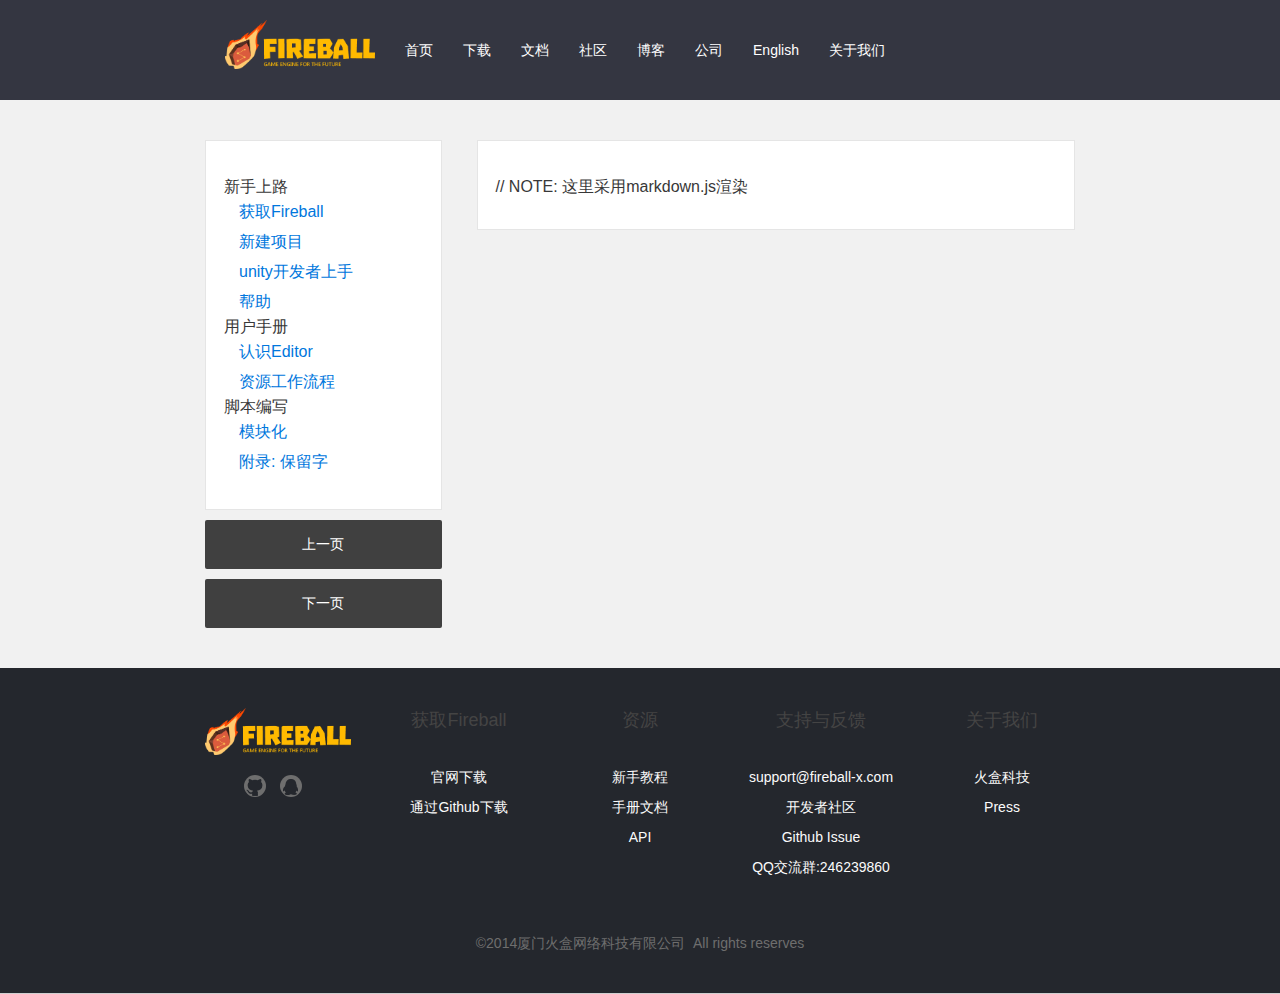
<file: document.html>
<!DOCTYPE html>
<html lang="en-gb" dir="ltr">

    <head>
        <meta charset="utf-8">
        <meta name="viewport" content="width=device-width, initial-scale=1">
        <title>Document</title>
        <link rel="shortcut icon" type="image/x-icon" href="images/fireball引擎（32-32）.png">
        <link rel="apple-touch-icon" href="images/fireball引擎（256-256）.png">
        <link rel="stylesheet" href="css/uikit.min.css">
        <link rel="stylesheet" href="css/fireball.css">
        <link rel="stylesheet" href="vendor/highlight/highlight.css">
        <script src="vendor/jquery.js"></script>
        <script src="js/uikit.min.js"></script>
        <script src="vendor/highlight/highlight.js"></script>
    </head>
    <body class="tm-background">
        <nav class="tm-navbar uk-navbar uk-navbar-attached fire-navbar">
            <div class="uk-container uk-container-center">
                <div class="fire-nav-container">
                    <a class="uk-navbar-brand uk-hidden-small" href="#">
                        <img class="uk-margin uk-margin-remove" src="images/Fireball logo.png" width="150" title="Fireball" alt="Fireball">
                    </a>

                    <ul class="uk-navbar-nav uk-hidden-small fire-nav-ul" id="navbar">
                        <li><a href="#">首页</a></li>
                        <li><a href="#">下载</a></li>
                        <li><a href="#">文档</a></li>
                        <li><a href="#">社区</a></li>
                        <li><a href="#">博客</a></li>
                        <li><a href="#">公司</a></li>
                        <li><a href="#">English</a></li>
                        <li><a href="#">关于我们</a></li>
                    </ul>
                </div>

                <a href="" class="uk-navbar-toggle uk-visible-small fire-navbar-toggle" data-uk-offcanvas="{target:'#tm-offcanvas'}"></a>

                <div class="uk-navbar-brand uk-navbar-center uk-visible-small fire-navbar-brand"><img src="images/Fireball logo.png" width="90" height="30" title="Fireball" alt="Fireball"></div>

            </div>
        </nav>

        <div class="fire-section top-40">
            <div class="uk-container uk-container-center">
                <div class="uk-grid">
                    <div class="uk-width-3-10">
                        <div class="doc-box">
                            <ul class="uk-nav">
                                <li>新手上路</li>
                                <li><a href="#">获取Fireball</a></li>
                                <li><a href="#">新建项目</a></li>
                                <li><a href="#">unity开发者上手</a></li>
                                <li><a href="#">帮助</a></li>
                                <li>用户手册</li>
                                <li><a href="#">认识Editor</a></li>
                                <li><a href="#">资源工作流程</a></li>
                                <li>脚本编写</li>
                                <li><a href="#">模块化</a></li>
                                <li><a href="#">附录: 保留字</a></li>
                            </ul>
                        </div>
                        <a class="doc-button">上一页</a>
                        <a class="doc-button">下一页</a>
                    </div>
                    <div class="uk-width-7-10">
                        <div class="doc-box">
                            // NOTE: 这里采用markdown.js渲染 
                        </div>
                    </div>
                </div>
            </div>
        </div>

        <div class="fire-section footer">
            <div class="uk-container uk-container-center text-center">
                <div class="uk-grid">
                    <div class="uk-width-medium-1-5">
                        <img class="site-logo" src="images/Fireball logo.png" width="167" alt="Fireball Logo">
                        <a class="social-button" href="https://github.com/fireball-x/fireball"><img src="images/git.png" alt="github"></a>
                        <a class="social-button" href="http://shang.qq.com/wpa/qunwpa?idkey=9e6d5a8a9c23807afa0e9dcae2596574a8dd410e6aa105a7892d9cfb0559131c"><img src="images/QQ.png" alt="QQ"></a>
                    </div>
                    <div class="uk-width-medium-1-5">
                        <h3 class="uk-panel-title">获取Fireball</h3>
                        <ul class="uk-list uk-list-space">
                            <li>官网下载</li>
                            <li>通过Github下载</li>
                        </ul>
                    </div>
                    <div class="uk-width-medium-1-5">
                        <h3 class="uk-panel-title">资源</h3>
                        <ul class="uk-list uk-list-space">
                            <li>新手教程</li>
                            <li>手册文档</li>
                            <li>API</li>
                        </ul>
                    </div>
                    <div class="uk-width-medium-1-5">
                        <h3 class="uk-panel-title">支持与反馈</h3>
                        <ul class="uk-list uk-list-space">
                            <li>support@fireball-x.com</li>
                            <li>开发者社区</li>
                            <li>Github Issue</li>
                            <li>QQ交流群:246239860</li>
                        </ul>
                    </div>
                    <div class="uk-width-medium-1-5">
                        <h3 class="uk-panel-title">关于我们</h3>
                        <ul class="uk-list uk-list-space">
                            <li>火盒科技</li>
                            <li>Press</li>
                        </ul>
                    </div>
                    <p class="copyright-introduction">
                        ©2014厦门火盒网络科技有限公司&nbsp;&nbsp;All&nbsp;rights reserves
                    </p>
                </div>
            </div>
        </div>

        <div id="tm-offcanvas" class="uk-offcanvas">

            <div class="uk-offcanvas-bar">

                <ul class="uk-nav uk-nav-offcanvas uk-nav-parent-icon" data-uk-nav="{ multiple: true }">
                    <li class="uk-nav-header">Fireball-x Game Engine</li>
                    <li><a href="#">首页</a></li>
                    <li><a href="#">下载</a></li>
                    <li><a href="#">文档</a></li>
                    <li><a href="#">社区</a></li>
                    <li><a href="#">博客</a></li>
                    <li><a href="#">公司</a></li>
                    <li><a href="#">English</a></li>
                    <li><a href="#">关于我们</a></li>
                    <li class="uk-nav-header">登录/注册</li>
                    <li><a href="#">登录</a></li>
                    <li><a href="#">注册</a></li>
                </ul>

            </div>
    </body>
</html>
</file>
<file: css/fireball.css>
html {
    color: #fbfbfb;
}

.font-14 {
    font-size: 14px;
}

.inline {
    display: inline;
}

.block {
    display: block;
}

* {
    -webkit-box-sizing: border-box;
    -moz-box-sizing: border-box;
    box-sizing: border-box;
}

body {
    font-size: 18px;
}
a, a:hover {
    background-color: transparent;
    text-decoration: none;
}

/*navbar*/

.fire-navbar {
    height: 100px;
    background: #343641;
}
.fire-nav-container {
    margin: 20px 0px;
}
.fire-nav-container .uk-navbar-nav {
    margin-top: 10px;
}

.fire-navbar-toggle {
    float: right;
    text-shadow: none;
}
.fire-navbar-brand {
    float: left;
}

.fire-nav-ul a {
    text-shadow: none !important;
}

/*.fire-nav-ul li:hover a {
    border: none;
    background: transparent;
    position: inherit;
    box-shadow: none !important;
}

.uk-navbar-nav > li > a {
    margin-top: 0px;
    margin-left: 0px;
    border: none;
}*/

.doc-box {
    padding-top: 36px;
    padding-bottom: 32px;
    padding-left: 18px;
    padding-right: 18px;
    box-sizing: border-box;
    border: 1px solid #e5e5e5;
    background-color: white;
    color: #383838;
    font-size: 16px;
}

.doc-nvbar a {
    font-size: 14px;
    color: gray;
}

.doc-box a:hover {
    color: red;
    text-decoration: underline;
}

.doc-button {
    display: block;
    background-color: #404040;
    box-shadow: none;
    margin-top: 10px;
    padding: 14px 50px 15px;
    border-radius: 2px;
    box-shadow: none;
    -webkit-transition: background-color 300ms ease;
    transition: background-color 300ms ease;
    color: white;
    font-size: 20px;
    text-align: center;
    text-decoration: none;
    font-size: 14px;
}

.doc-button:hover {
    background-color: #363434;
    color: white;
}

.top-40 {
    padding-top: 40px;
}

.category-head {
    padding-top: 10px;
    padding-bottom: 0px;
    margin-bottom: 15px;
}

.blog-head {
    padding: 0;
    margin-top: 10px;
}

.category-select-form {
    height: 38px;
    line-height: 38px;
    display: inline;
}

.fire-select {
    display: block;
    height: 38px;
    padding: 8px 12px;
    margin-bottom: 10px;
    font-size: 14px;
    line-height: 1.428571429;
    color: #555555;
    vertical-align: middle;
    background-color: #ffffff;
    border: 1px solid #cccccc;
    outline: none;
}

.select-title {
    font-size: 14px;
    color: gray;
    text-align: center;
}

.category {
    float: left;
    width: 100%;
    margin-bottom: 20px;
}

.category .date {
    display: block;
    font-size: 14px;
    text-align: center;
    margin-bottom: 10px;
}

.category h2{
    margin-bottom: 0;
}

.category .category-detail {
    margin-top: 20px;
    font-size: 14px;
    color: gray;
}

.category a {
    color: black;
    transition: color .2s ease;
}

.category a:hover {
    text-decoration: none;
    color: rgb(255,104,79);
}

.blog-nav {
    display: block;
    height: 40px;
    line-height: 40px;
    padding-left: 50px;
    font-size: 14px;
}

.blog-nav a {
    color: gray;
}

.blog-nav a:hover {
    color: gray;
}

.blog-nav .catalog {
    margin-left: 5px;
    margin-right: 5px;
}

.blog-nav .paging {
    float: right;
}

.blog-nav .page-button {
    display: inline-block;
    margin-top: 0px;
    padding: 0px 16px;
    float: left;
    border-right: 1px none #e5e5e5;
    border-left: 1px solid #e5e5e5;
    border-radius: 0px;
    background-color: white;
    box-shadow: none;
    -webkit-transition: background-color .2s ease;
    transition: background-color .2s ease;
    color: gray;
    font-size: 14px;
}

.blog-nav .page-button:hover {
    text-decoration: none;
    background: #666666;
    color: white;
}

.blog-title {
    margin-top: 10px;
    background-color: rgb(134,147,159);
}

.blog-title h2 {
    font-size: 30px;
    padding-bottom: 5px;
    margin: 0;
}

.blog-title .catalog {
    color: white;
    display: inline;
}

.blog-title .catalog:hover {
    color: white;
    text-decoration: underline;
}

.blog-title .date-user {
    margin-right: 40px;
}

.blog-detail {
    margin-top: 10px;
    color: gray;
    line-height: 32px;
    font-size: 14px;
}

.blog-pic {
    margin-top: 16px;
    margin-bottom: 16px;
    padding-top: 61px;
    padding-bottom: 68px;
    border: 1px solid #e5e5e5;
    background-color: #f7f7f7;
}

.blog-comment {
    margin-top: 10px;
}

.blog-textarea {
    display: block;
    width: 100%;
    padding: 8px 12px;
    margin-bottom: 10px;
    font-size: 14px;
    line-height: 1.428571429;
    color: #555555;
    vertical-align: middle;
    background-color: #ffffff;
    border: 1px solid #cccccc;
    padding-top: 10px;
    padding-bottom: 76px;
    background-color: #ededed;
    overflow-y: auto;
    outline: none;
}

 .blog-comment a:hover{
    color: white;
    text-decoration: none;
}

/*section*/

.fire-section {
    padding: 40px 0px 40px 0px;
    overflow: hidden;
    border-bottom: 1px solid #D0D0D0;
    background-color: #f1f1f1;
}
.fire-banner {
    padding-top: 20px;
    background: #343641;
}
.slider {
    max-height: 450px;
    transform: scale(0.2);
    transition: transform 1s ease;
    font-size: 11px;
}
.slider-animate {
    transform: scale(1);
}
.fire-download-button {
    display: inline-block;
    transform: scale(1);
    margin-right: auto;
    margin-left: auto;
    padding: 15px 60px;
    border: 1px solid #ff826d;
    -webkit-transition: background-color 300ms ease;
    transition: background-color 300ms ease;
    color: #ff826d;
    font-size: 14px;
    text-decoration: none;
}
.fire-download-button:hover {
    background: #ff826d;
    color: white;
}
.fire-slider-border {
    text-align: center;
}
.fire-line-height-30 {
    line-height: 30px;
}
.our-target {
    text-align: center;
    background-color: #174f94;
}
.our-target p {
    font-size: 16px;
}
.our-target a {
    color: #9fd7ff;
}
.our-target .fire-download-button {
    margin-top: 40px;
    border-color: white;
    color: white;
}
.our-target .fire-download-button:hover {
    background: white;
    color: black;
}
.features {
    background-color: #1f66bd;
    text-align: center;
}
.feature-block {
    display: block;
}
.feature-box {
    width: 49%;
    height: 300px;
    margin-top: 10px;
    overflow: hidden;
    float: left;
    padding: 40px 8px 40px 34px;
    box-sizing: border-box;
    border: 1px solid #3484e7;
    font-size: 16px;
    line-height: 28px;
    text-align: left;
}
.feature-box img {
    float: left;
}
.feature-box .text {
    margin-left: 82px;
}
.margin {
    width: 10px;
    float: left;
    height: 1px;
}
.gray {
    color: gray;
}
.white {
    color: white;
}
.black {
    color: black;
}
.text-center {
    text-align: center;
}
.left {
    float: left;
}
.right {
    float: right;
}
.pre {
    margin-left: -20%;
    opacity: 0;
    transition: all 1.5s ease;
}
.scroll {
    margin-left: 0px;
    opacity: 1;
}
.preview {
    display: inline-block;
    text-align: left;
    border-top: 1px solid #CECECE;
    padding: 40px 20px;
}
.p-text {
    width: 40%;
    padding: 4px;
}
.p-video {
    width: 55%;
}
.game {
    width: 74%;
}
.discrip {
    width: 22%;
}
.subscibe-border {
    background: #2c3036;
    font-size: 16px;
}
.subscibe {
    display: inline-block;
    padding: 12px;
    background-color: black;
    color: white;
    border: 0;
    line-height: inherit;
    width: 15%;
    height: 52px;
    text-align: center;
    background-color: #ef4b34;
    -webkit-transition: background-color 300ms ease;
    transition: background-color 300ms ease;
    color: white;
    font-size: 16px;
    cursor: pointer;
}
.subscibe:hover {
    background: rgb(255, 154, 154);
}
.email-input {
    width: 80%;
    height: 48px;
    padding-left: 4%;
    font-size: 18px;
    color: white;
    background: transparent;
    border: 1px solid rgba(82, 168, 236, 0.8);
    border-left: none;
    outline: 0;
}
.regbox {
    height: 50px;
}
.fire-button {
    display: inline-block;
    padding: 10px 40px;
    border-radius: 2px;
    background-color: #ef4b34;
    box-shadow: rgba(13, 12, 12, 0.49) 0px 1px 2px 0px;
    -webkit-transition: background-color 300ms ease;
    transition: background-color 300ms ease;
    color: white;
    font-size: 14px;
    text-decoration: none;
}
.fire-button:hover {
    background: rgb(224, 99, 88);
}
.footer {
    background: rgb(36, 39, 45);
    margin-top: -1px;
}
.social-button {
    width: 22px;
    height: 22px;
    margin-right: 10px;
    display: inline-block;
    margin-left: 0px;
    border-radius: 15px;
    background-color: #6e6e6e;
    -webkit-transition: background-color 300ms ease;
    transition: background-color 300ms ease;
    color: #262626;
    text-align: center;
}

.social-button:hover {
    background-color: white;
}

.site-logo {
    margin-bottom: 20px;
}
.footer .uk-panel-title {
    padding-bottom: 20px;
}

.footer .uk-width-medium-1-5 {
    font-size: 14px;
}

.copyright-introduction {
    padding-top: 56px;
    color: #6e6e6e;
    font-size: 14px;
    text-align: center;
    margin-left: auto;
    margin-right: auto;
}

/*
hack css
*/

.uk-navbar-nav > li > a {
    color: white;
}
.uk-navbar-nav > li:hover > a, .uk-navbar-nav > li > a {
    -webkit-transition: color 300ms ease;
    transition: color 300ms ease;
    cursor: pointer;
}
.uk-navbar-nav > li:hover > a, .uk-navbar-nav > li > a:focus {
    background: transparent;
    color: #ffac4d;
    outline: 0;
}
.uk-navbar-toggle {
    color: #dbdbdb;
}
.uk-navbar-toggle:hover {
    color: #FFF;
}
@media (min-width: 940px) {
    .uk-container {
        max-width: 940px;
        padding: 0 35px;
    }
}
@media (max-width: 767px) {
    body {
        font-size: 14px;
    }
    .fire-section {
        padding: 40px 0px 40px 0px;
    }
    .feature-box {
        width: 100%;
        height: auto;
    }
    .p-text, .p-video {
        width: 100%;
    }
    .game {
        width: 100%;
    }
    .discrip {
        width: 100%;
    }
    .regbox {
        height: 150px;
    }

    .uk-grid {
        text-align: center;
    }

    .site-logo {
        width: 100%;
    }

    .footer .uk-panel-title {
        padding-bottom: 0px;
    }

    .uk-width-medium-1-5 {
        padding-bottom: 20px;
    }

    .category .date {
        text-align: left;
    }

    .catalog {
        margin-top: 5px;
        display: block;
        display: inline;
    }

    .select-title {
        text-align: left;
    }

    .fire-select {
        height: 20px;
    }

    .blog-title h2 {
        font-size: 16px;
        line-height: 22px;
    }

    .date-user {
        display: block;
    }
}
</file>
<file: vendor/highlight/highlight.css>
/*

github.com style (c) Vasily Polovnyov <vast@whiteants.net>

*/

pre.highlight, pre.highlight code {
  display: block; padding: 0.5em;
  color: #333;
  background: #f8f8ff
}

pre .comment,
pre .template_comment,
pre .diff .header,
pre .javadoc {
  color: #998;
  font-style: italic
}

pre .keyword,
pre .css .rule .keyword,
pre .winutils,
pre .javascript .title,
pre .nginx .title,
pre .subst,
pre .request,
pre .status {
  color: #333;
  font-weight: bold
}

pre .number,
pre .hexcolor,
pre .ruby .constant {
  color: #099;
}

pre .string,
pre .tag .value,
pre .phpdoc,
pre .tex .formula {
  color: #d14
}

pre .title,
pre .id {
  color: #900;
  font-weight: bold
}

pre .javascript .title,
pre .lisp .title,
pre .clojure .title,
pre .subst {
  font-weight: normal
}

pre .class .title,
pre .haskell .type,
pre .vhdl .literal,
pre .tex .command {
  color: #458;
  font-weight: bold
}

pre .tag,
pre .tag .title,
pre .rules .property,
pre .django .tag .keyword {
  color: #000080;
  font-weight: normal
}

pre .attribute,
pre .variable,
pre .lisp .body {
  color: #008080
}

pre .regexp {
  color: #009926
}

pre .class {
  color: #458;
  font-weight: bold
}

pre .symbol,
pre .ruby .symbol .string,
pre .lisp .keyword,
pre .tex .special,
pre .prompt {
  color: #990073
}

pre .built_in,
pre .lisp .title,
pre .clojure .built_in {
  color: #0086b3
}

pre .preprocessor,
pre .pi,
pre .doctype,
pre .shebang,
pre .cdata {
  color: #999;
  font-weight: bold
}

pre .deletion {
  background: #fdd
}

pre .addition {
  background: #dfd
}

pre .diff .change {
  background: #0086b3
}

pre .chunk {
  color: #aaa
}
</file>
